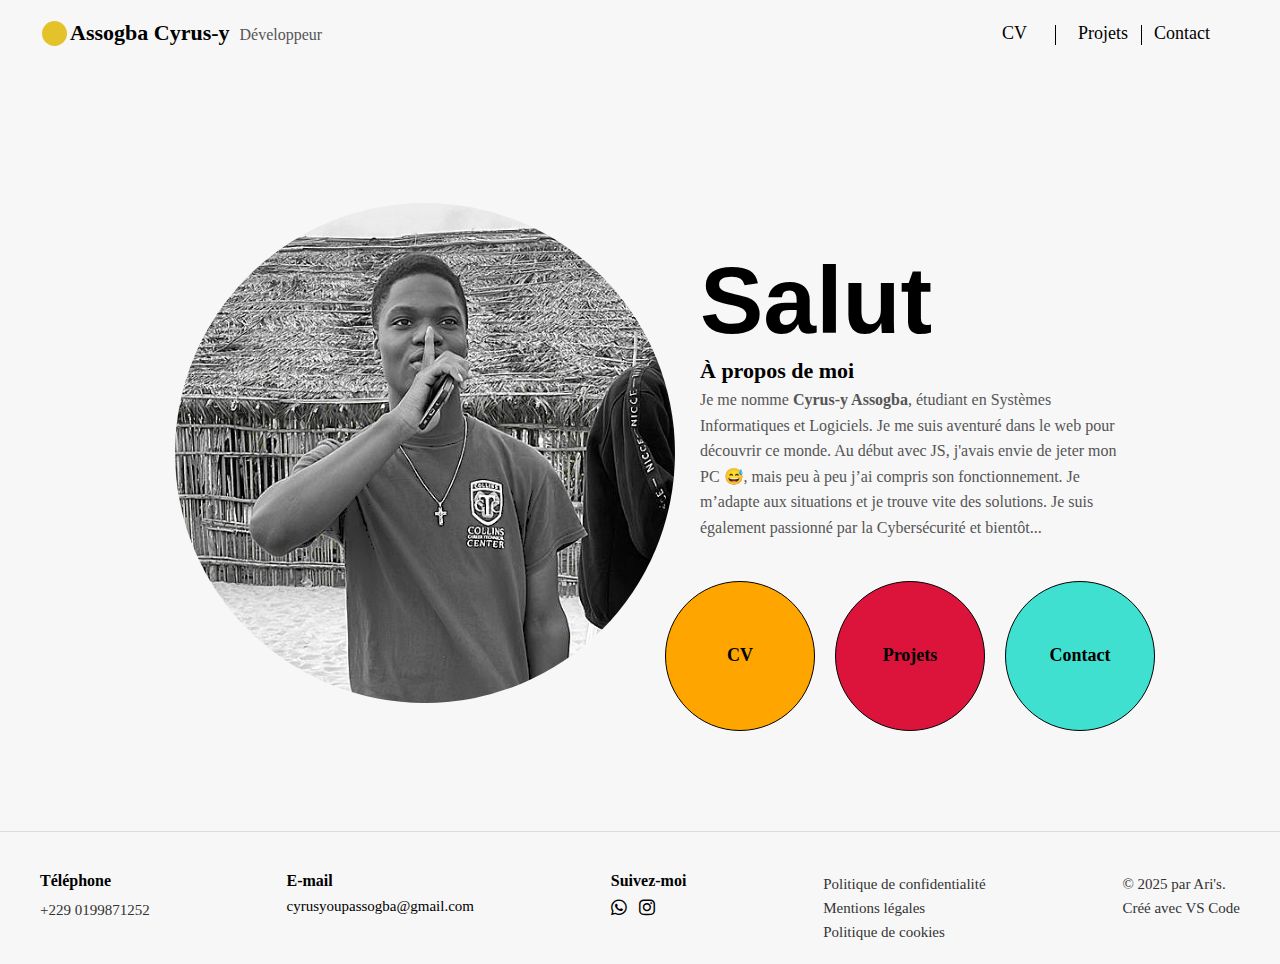
<file: INDEX.html>
<!DOCTYPE html>
<html lang="fr">
<head>
    <meta charset="UTF-8">
    <meta name="viewport" content="width=device-width, initial-scale=1.0">
    <title>Portfolio</title>
    <link rel="stylesheet" href="style.css">
    <link rel="stylesheet" href="https://cdnjs.cloudflare.com/ajax/libs/font-awesome/6.5.0/css/all.min.css">

</head>
<body>
  <header class="nav-bar">
  <div class="presentatio">
  <a href="INDEX.html" class="brand">
    <div class="color" aria-hidden="true"></div>
    <div class="name">
      <h2>Assogba Cyrus-y</h2>
      <p>Développeur</p>
    </div>
  </a>
</div>
  <nav class="navbar">
    <a href="cv.html">CV</a>
    <a href="projets.html">Projets</a>
    <a href="contact.html">Contact</a>
  </nav>
   <!-- Icône menu -->
<div class="menu" onclick="toggleMenu()">
  <img src="menu.png" alt="menu site" class="menu">
</div>
  <div class="menu-buttons" id="menuButtons">
    <button class="fermer-menu" onclick="toggleMenu()"><p>X</p></button>
  <a href="cv.html">CV</a>
  <a href="projets.html">Projets</a>
  <a href="contact.html">Contact</a>
</div>
</header>
  
<!-- Menu plein écran -->
<div class="menu-buttons" id="menuButtons">
  <a href="cv.html">CV</a>
  <a href="projets.html">Projets</a>
  <a href="contact.html">Contact</a>
</div>


   <section class="presentation">
  <!-- PHOTO -->
  <div class="cercle">
    <img src="Aris.jpg" alt="Ma photo" id="image">
  </div>

  <!-- TEXTE + BOUTONS -->
  <div class="apropos">
    <h1>Salut</h1>
    <h3>À propos de moi</h3>
    <p>
      Je me nomme <strong>Cyrus-y Assogba</strong>, étudiant en Systèmes Informatiques et Logiciels.
      Je me suis aventuré dans le web pour découvrir ce monde. 
      Au début avec JS, j'avais envie de jeter mon PC 😅, mais peu à peu j’ai compris son fonctionnement.  
      Je m’adapte aux situations et je trouve vite des solutions.  
      Je suis également passionné par la Cybersécurité et bientôt...
    </p>

    <div class="boutons">
      <a href="cv.html" class="btn jaune">CV</a>
      <a href="projets.html" class="btn rouge">Projets</a>
      <a href="contact.html" class="btn bleu">Contact</a>
    </div>
  </div>
</section>

<hr class="horizontal">

<footer class="bdp">
  <!-- Téléphone -->
  <div class="contact">
    <h3>Téléphone</h3>
    <p>+229 0199871252</p>
  </div>

  <!-- Email -->
  <div class="contact">
    <h3>E-mail</h3>
    <a href="mailto:cyrusyoupassogba@gmail.com">cyrusyoupassogba@gmail.com</a>
  </div>

  <!-- Réseaux sociaux -->
  <div class="contact">
    <h3>Suivez-moi</h3>
    <div class="socials">
      <a href="https://Wa.me/22999871252"><i class="fab fa-whatsapp"></i></a>
      <a href="https://www.instagram.com/cyrus_youp/"><i class="fab fa-instagram"></i></a>
    </div>
  </div>

  <!-- Mentions légales -->
  <div class="contact">
    <p>
      Politique de confidentialité <br>
      Mentions légales <br>
      Politique de cookies
    </p>
  </div>

  <!-- Crédit -->
  <div class="contact">
    <p>&copy; 2025 par Ari's. <br> Créé avec VS Code</p>
  </div>
</footer>

<script>
  function toggleMenu() {
    const menu = document.getElementById('menuButtons');
    menu.classList.toggle('show');
  }
</script>


</body>
</html>
</file>
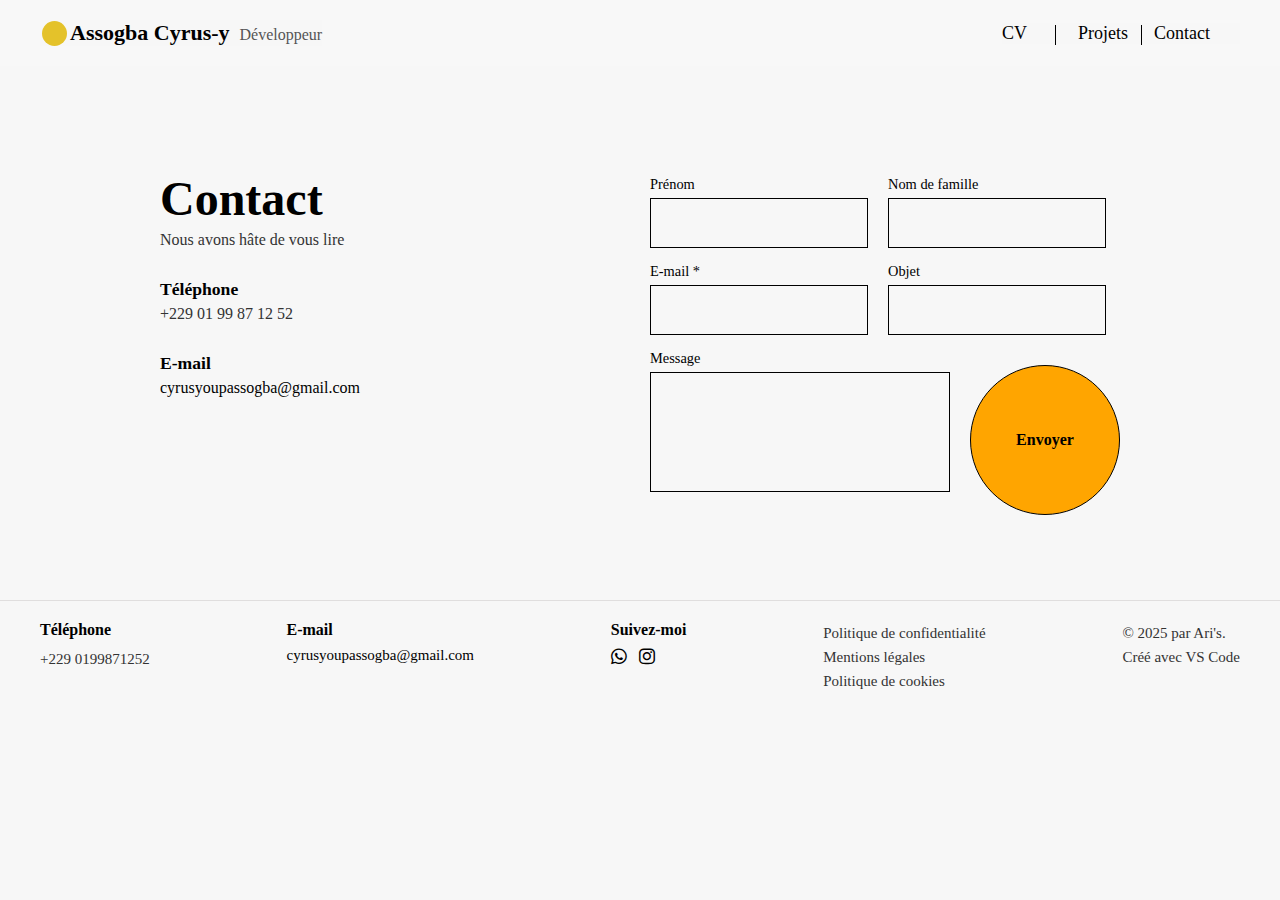
<file: contact.html>
<!DOCTYPE html>
<html lang="en">
<head>
    <meta charset="UTF-8">
    <meta name="viewport" content="width=device-width, initial-scale=1.0">
    <title>Contact</title>
    <link rel="stylesheet" href="contact.css">
    <link rel="stylesheet" href="https://cdnjs.cloudflare.com/ajax/libs/font-awesome/6.5.0/css/all.min.css">

</head>
<body>
     <header class="nav-bar">
  <div class="presentatio">
  <a href="INDEX.html" class="brand">
    <div class="color" aria-hidden="true"></div>
    <div class="name">
      <h2>Assogba Cyrus-y</h2>
      <p>Développeur</p>
    </div>
  </a>
</div>
  <nav class="navbar">
    <a href="cv.html">CV</a>
    <a href="projets.html">Projets</a>
    <a href="contact.html">Contact</a>
  </nav>
<!-- Icône menu -->
<div class="menu" onclick="toggleMenu()">
  <img src="menu.png" alt="menu site" class="menu">
</div>
  <div class="menu-buttons" id="menuButtons">
     <button class="fermer-menu" onclick="toggleMenu()"><p>X</p></button>
  <a href="cv.html">CV</a>
  <a href="projets.html">Projets</a>
  <a href="contact.html">Contact</a>

</div>
</header>
    <!-- Menu plein écran -->
<div class="menu-buttons" id="menuButtons">
  <a href="cv.html">CV</a>
  <a href="projets.html">Projets</a>
  <a href="contact.html">Contact</a>
</div>
   
<div class="container">
    <!-- Partie gauche -->
    <div class="contact-info">
        <h1>Contact</h1>
        <p>Nous avons hâte de vous lire</p>
        <h3>Téléphone</h3>
        <p>+229 01 99 87 12 52</p>
        <h3>E-mail</h3>
        <p><a href="mailto:cyrusyoupassogba@gmail.com">cyrusyoupassogba@gmail.com</a></p>
    </div>

    <!-- Partie droite -->
    <form class="contact-form" action="https://formspree.io/f/xpwlgerk" method="POST">
        <div class="form-group">
            <div>
                <label>Prénom</label>
                <input type="text" name="prenom">
            </div>
            <div>
                <label>Nom de famille</label>
                <input type="text" name="nom">
            </div>
        </div>

        <div class="form-group">
            <div>
                <label>E-mail *</label>
                <input type="email" name="email" required>
            </div>
            <div>
                <label>Objet</label>
                <input type="text" name="objet">
            </div>
        </div>
        <div class="form-group">
            <div>
                <label>Message</label>
                <textarea name="message" rows="6"></textarea>
            </div>
            <div>
                <button type="submit" class="btn-send">Envoyer</button>
            </div>
        </div>
        
    </form>
</div>

<hr class="horizontal">

<footer class="bdp">
  <!-- Téléphone -->
  <div class="contact">
    <h3>Téléphone</h3>
    <p>+229 0199871252</p>
  </div>

  <!-- Email -->
  <div class="contact">
    <h3>E-mail</h3>
    <a href="mailto:cyrusyoupassogba@gmail.com">cyrusyoupassogba@gmail.com</a>
  </div>

  <!-- Réseaux sociaux -->
  <div class="contact">
    <h3>Suivez-moi</h3>
    <div class="socials">
      <a href="https://Wa.me/22999871252"><i class="fab fa-whatsapp"></i></a>
      <a href="https://www.instagram.com/cyrus_youp/"><i class="fab fa-instagram"></i></a>
    </div>
  </div>

  <!-- Mentions légales -->
  <div class="contact">
    <p>
      Politique de confidentialité <br>
      Mentions légales <br>
      Politique de cookies
    </p>
  </div>

  <!-- Crédit -->
  <div class="contact">
    <p>&copy; 2025 par Ari's. <br> Créé avec VS Code</p>
  </div>
</footer>
<script>
  function toggleMenu() {
    const menu = document.getElementById('menuButtons');
    menu.classList.toggle('show');
  }
</script>

</body>
</html>
</file>
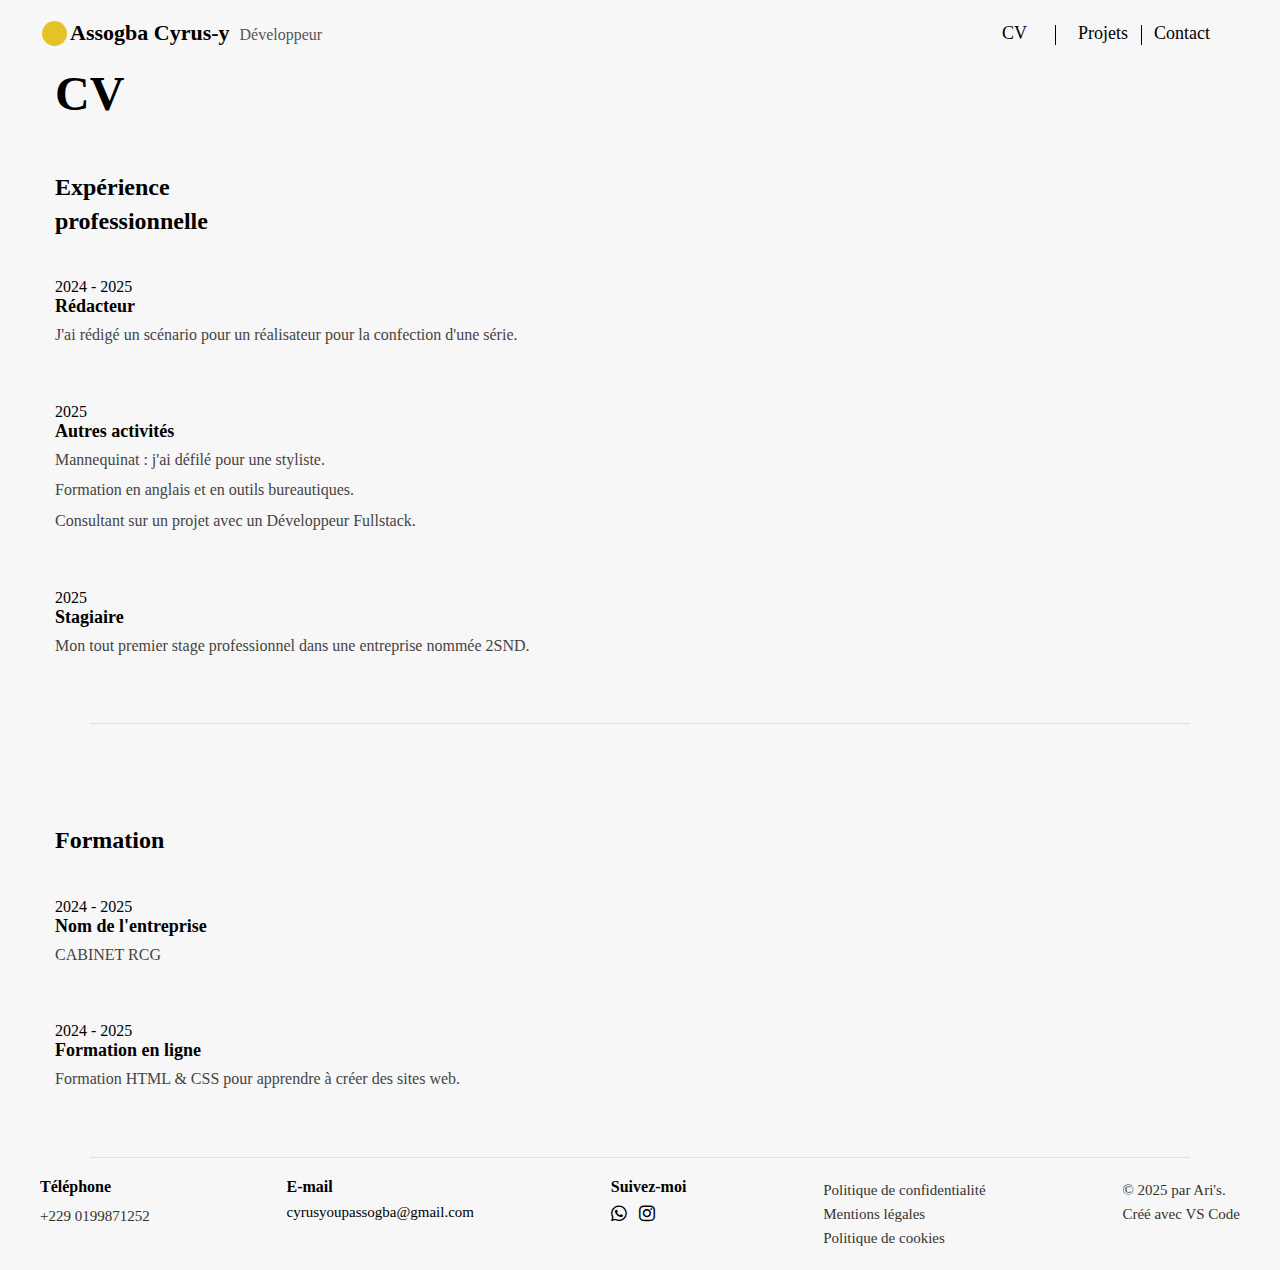
<file: cv.html>
<!DOCTYPE html>
<html lang="en">
<head>
    <meta charset="UTF-8">
    <meta name="viewport" content="width=device-width, initial-scale=1.0">
    <title>Cv</title>
    <link rel="stylesheet" href="cv.css">
    <link rel="stylesheet" href="https://cdnjs.cloudflare.com/ajax/libs/font-awesome/6.5.0/css/all.min.css">

</head>
<body>
<header class="nav-bar">
    <div class="presentatio">
      <a href="INDEX.html" class="brand">
          <div class="color" aria-hidden="true"></div>
          <div class="name">
            <h2>Assogba Cyrus-y</h2>
            <p>Développeur</p>
          </div>
      </a>
  </div>
    <nav class="navbar">
      <a href="cv.html">CV</a>
      <a href="projets.html">Projets</a>
      <a href="contact.html">Contact</a>
    </nav>

       <!-- Icône menu -->
<div class="menu" onclick="toggleMenu()">
  <img src="menu.png" alt="menu site" class="menu">
</div>
  <div class="menu-buttons" id="menuButtons">
    <button class="fermer-menu" onclick="toggleMenu()"><p>X</p></button>
      <a href="cv.html">CV</a>
      <a href="projets.html">Projets</a>
      <a href="contact.html">Contact</a>
</div>
</header>
    <!-- Menu plein écran -->
<div class="menu-buttons" id="menuButtons">
  <a href="cv.html">CV</a>
  <a href="projets.html">Projets</a>
  <a href="contact.html">Contact</a>
</div>
    <h1>CV</h1>

<section class="cv">
  <div class="left-column">
    <h2>Expérience<br>professionnelle</h2>
  </div>
  <div class="right-column">
    <div class="experience-item">
      <div class="date">2024 - 2025</div>
      <div class="details">
        <h3>Rédacteur</h3>
        <p>J'ai rédigé un scénario pour un réalisateur pour la confection d'une série.</p>
      </div>
    </div>

    <div class="experience-item">
      <div class="date">2025</div>
      <div class="details">
        <h3>Autres activités</h3>
        <p>Mannequinat : j'ai défilé pour une styliste.</p>
        <p>Formation en anglais et en outils bureautiques.</p>
        <p>Consultant sur un projet avec un Développeur Fullstack.</p>
      </div>
    </div>

    <div class="experience-item">
      <div class="date">2025</div>
      <div class="details">
        <h3>Stagiaire</h3>
        <p>Mon tout premier stage professionnel dans une entreprise nommée 2SND.</p>
      </div>
    </div>
  </div>
</section>

<hr class="horizontal">

<section class="formation">
  <div class="left-column">
    <h2>Formation</h2>
  </div>
  <div class="right-column">
    <div class="experience-item">
      <div class="date">2024 - 2025</div>
      <div class="details">
        <h3>Nom de l'entreprise</h3>
        <p>CABINET RCG</p>
      </div>
    </div>

    <div class="experience-item">
      <div class="date">2024 - 2025</div>
      <div class="details">
        <h3>Formation en ligne</h3>
        <p>Formation HTML & CSS pour apprendre à créer des sites web.</p>
      </div>
    </div>
  </div>
</section>

<hr class="horizontal">

<footer class="bdp">
  <!-- Téléphone -->
  <div class="contact">
    <h3>Téléphone</h3>
    <p>+229 0199871252</p>
  </div>

  <!-- Email -->
  <div class="contact">
    <h3>E-mail</h3>
    <a href="mailto:cyrusyoupassogba@gmail.com">cyrusyoupassogba@gmail.com</a>
  </div>

  <!-- Réseaux sociaux -->
  <div class="contact">
    <h3>Suivez-moi</h3>
    <div class="socials">
      <a href="https://Wa.me/22999871252"><i class="fab fa-whatsapp"></i></a>
      <a href="https://www.instagram.com/cyrus_youp/"><i class="fab fa-instagram"></i></a>
    </div>
  </div>

  <!-- Mentions légales -->
  <div class="contact">
    <p>
      Politique de confidentialité <br>
      Mentions légales <br>
      Politique de cookies
    </p>
  </div>

  <!-- Crédit -->
  <div class="contact">
    <p>&copy; 2025 par Ari's. <br> Créé avec VS Code</p>
  </div>
</footer>
<script>
  function toggleMenu() {
    const menu = document.getElementById('menuButtons');
    menu.classList.toggle('show');
  }
</script>
</body>
</html>
</file>
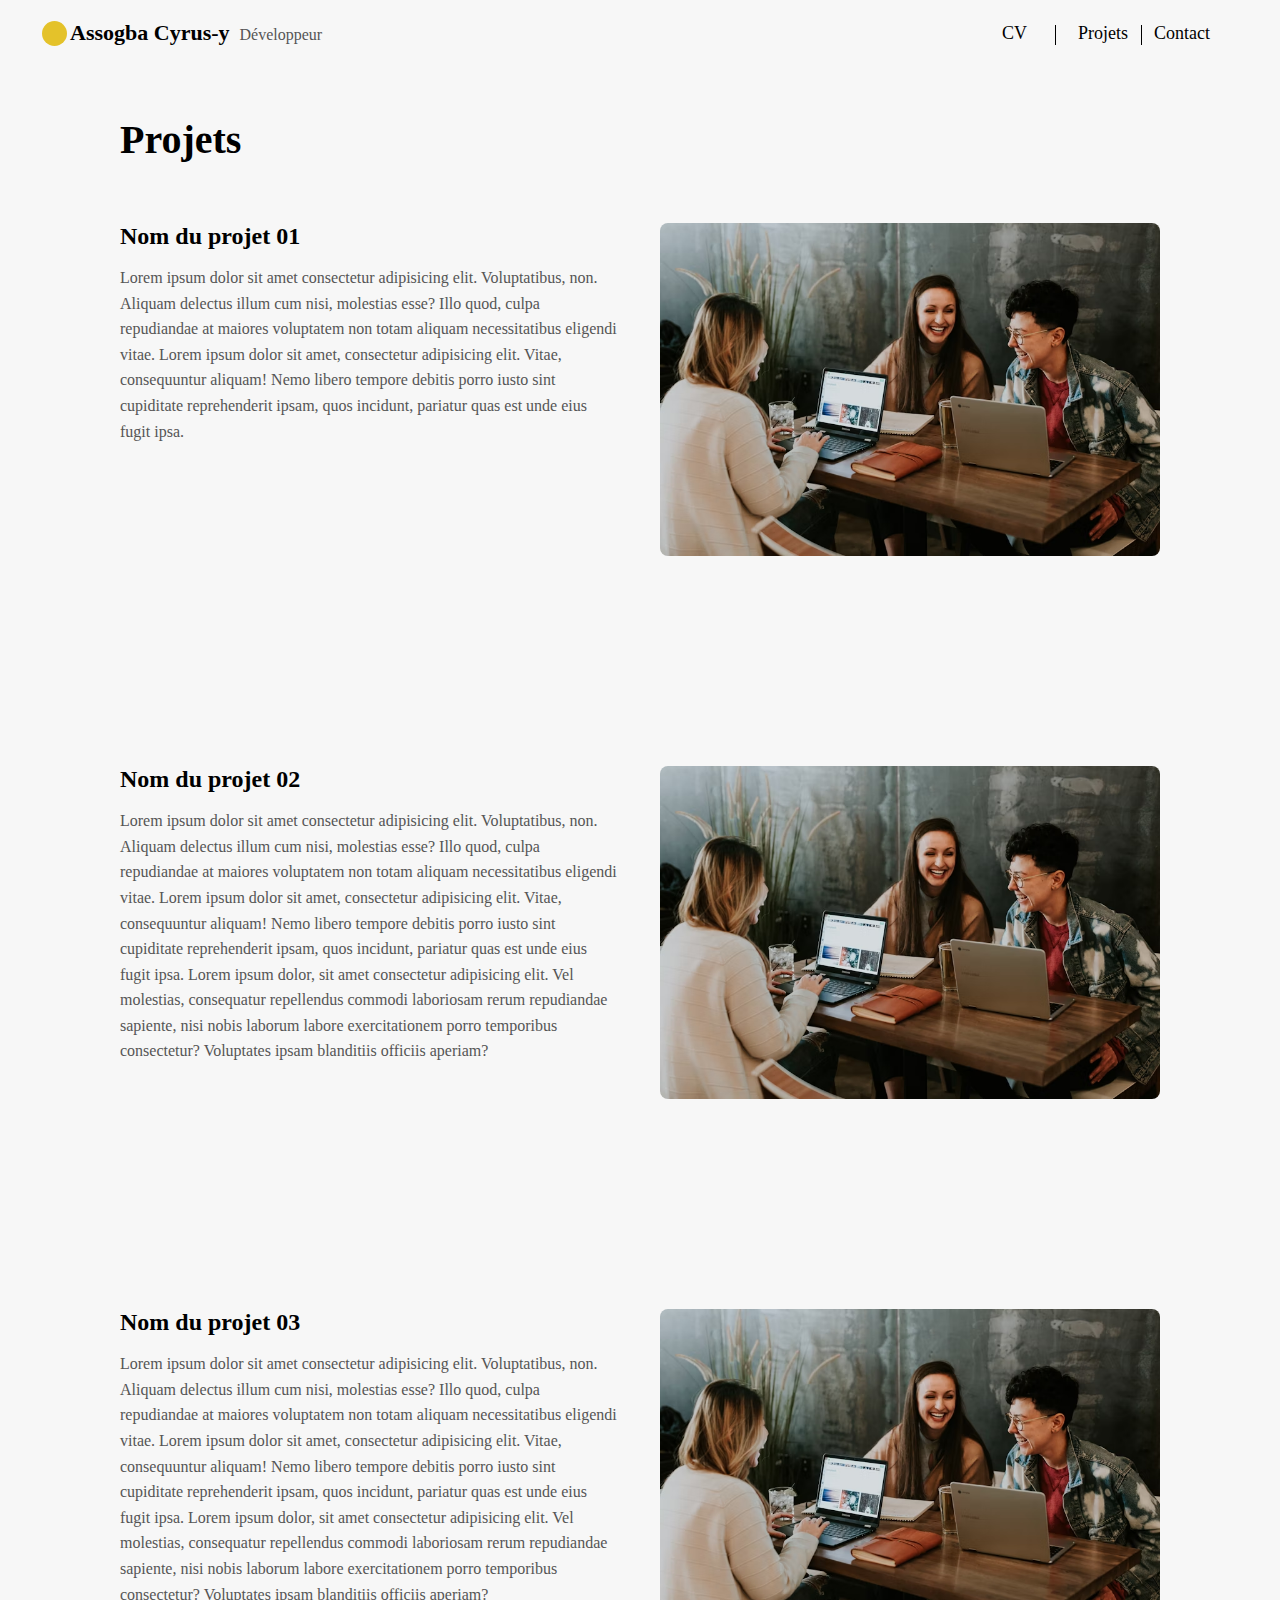
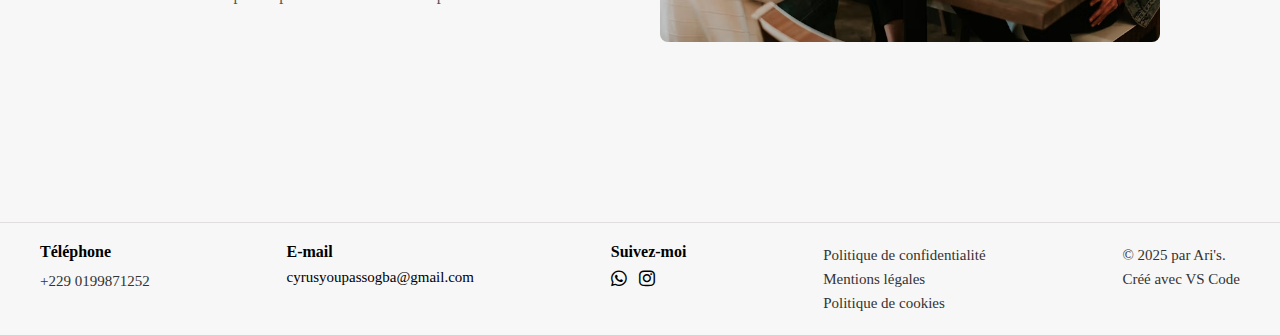
<file: projets.html>
<!DOCTYPE html>
<html lang="en">
<head>
    <meta charset="UTF-8">
    <meta name="viewport" content="width=device-width, initial-scale=1.0">
    <title>Projets</title>
    <link rel="stylesheet" href="projet.css">
    <link rel="stylesheet" href="https://cdnjs.cloudflare.com/ajax/libs/font-awesome/6.5.0/css/all.min.css">

    
</head>
<body>
   <header class="nav-bar">
    <div class="presentatio">
      <a href="INDEX.html" class="brand">
          <div class="color" aria-hidden="true"></div>
          <div class="name">
            <h2>Assogba Cyrus-y</h2>
            <p>Développeur</p>
          </div>
      </a>
  </div>
    <nav class="navbar">
      <a href="cv.html">CV</a>
      <a href="projets.html">Projets</a>
      <a href="contact.html">Contact</a>
    </nav>

       <!-- Icône menu -->
<div class="menu" onclick="toggleMenu()">
  <img src="menu.png" alt="menu site" class="menu">
</div>
  <div class="menu-buttons" id="menuButtons">
    <button class="fermer-menu" onclick="toggleMenu()"><p>X</p></button>
  <a href="cv.html">CV</a>
  <a href="projets.html">Projets</a>
  <a href="contact.html">Contact</a>
</div>
</header>
    <!-- Menu plein écran -->
<div class="menu-buttons" id="menuButtons">
  <a href="cv.html">CV</a>
  <a href="projets.html">Projets</a>
  <a href="contact.html">Contact</a>
</div>

<div class="container">
    <h1>Projets</h1>
    <div class="project">
      <div class="project-text">
        <h2>Nom du projet 01</h2>
        <p>
            Lorem ipsum dolor sit amet consectetur adipisicing elit. Voluptatibus, non. Aliquam delectus illum cum nisi, molestias esse? Illo quod, culpa repudiandae at maiores voluptatem non totam aliquam necessitatibus eligendi vitae.
            Lorem ipsum dolor sit amet, consectetur adipisicing elit. Vitae, consequuntur aliquam! Nemo libero tempore debitis porro iusto sint cupiditate reprehenderit ipsam, quos incidunt, pariatur quas est unde eius fugit ipsa.
           </p>
      </div>
      <div class="project-image">
        <img src="image.png" alt="Projet">
      </div>
    </div>
  </div>
  <div class="container">
   
    <div class="project">
      <div class="project-text">
        <h2>Nom du projet 02</h2>
        <p>
            Lorem ipsum dolor sit amet consectetur adipisicing elit. Voluptatibus, non. Aliquam delectus illum cum nisi, molestias esse? Illo quod, culpa repudiandae at maiores voluptatem non totam aliquam necessitatibus eligendi vitae.
            Lorem ipsum dolor sit amet, consectetur adipisicing elit. Vitae, consequuntur aliquam! Nemo libero tempore debitis porro iusto sint cupiditate reprehenderit ipsam, quos incidunt, pariatur quas est unde eius fugit ipsa.
            Lorem ipsum dolor, sit amet consectetur adipisicing elit. Vel molestias, consequatur repellendus commodi laboriosam rerum repudiandae sapiente, nisi nobis laborum labore exercitationem porro temporibus consectetur? Voluptates ipsam blanditiis officiis aperiam?
        </p>
      </div>
      <div class="project-image">
        <img src="image.png" alt="Projet">
      </div>
    </div>
  </div>
  <div class="container">
    <div class="project">
      <div class="project-text">
        <h2>Nom du projet 03</h2>
        <p>
            Lorem ipsum dolor sit amet consectetur adipisicing elit. Voluptatibus, non. Aliquam delectus illum cum nisi, molestias esse? Illo quod, culpa repudiandae at maiores voluptatem non totam aliquam necessitatibus eligendi vitae.
            Lorem ipsum dolor sit amet, consectetur adipisicing elit. Vitae, consequuntur aliquam! Nemo libero tempore debitis porro iusto sint cupiditate reprehenderit ipsam, quos incidunt, pariatur quas est unde eius fugit ipsa.
            Lorem ipsum dolor, sit amet consectetur adipisicing elit. Vel molestias, consequatur repellendus commodi laboriosam rerum repudiandae sapiente, nisi nobis laborum labore exercitationem porro temporibus consectetur? Voluptates ipsam blanditiis officiis aperiam?
        </p>
      </div>
      <div class="project-image">
        <img src="image.png" alt="Projet">
      </div>
    </div>
  </div>
<hr class="horizontal">

<footer class="bdp">
  <!-- Téléphone -->
  <div class="contact">
    <h3>Téléphone</h3>
    <p>+229 0199871252</p>
  </div>

  <!-- Email -->
  <div class="contact">
    <h3>E-mail</h3>
    <a href="mailto:cyrusyoupassogba@gmail.com">cyrusyoupassogba@gmail.com</a>
  </div>

  <!-- Réseaux sociaux -->
  <div class="contact">
    <h3>Suivez-moi</h3>
    <div class="socials">
      <a href="https://Wa.me/22999871252"><i class="fab fa-whatsapp"></i></a>
      <a href="https://www.instagram.com/cyrus_youp/"><i class="fab fa-instagram"></i></a>
    </div>
  </div>

  <!-- Mentions légales -->
  <div class="contact">
    <p>
      Politique de confidentialité <br>
      Mentions légales <br>
      Politique de cookies
    </p>
  </div>

  <!-- Crédit -->
  <div class="contact">
    <p>&copy; 2025 par Ari's. <br> Créé avec VS Code</p>
  </div>
</footer>
<script>
  function toggleMenu() {
    const menu = document.getElementById('menuButtons');
    menu.classList.toggle('show');
  }
</script>
</body>
</html>
</file>
<file: style.css>
*{
    margin: 0;
    padding: 0;
    box-sizing: border-box;
    background-color: #f7f7f7;
    font-family: Cambria, Cochin, Georgia, Times, 'Times New Roman', serif;
}


/* Conteneur header */
header{
  display:flex;
  justify-content:space-between;
  align-items:center;
  padding:20px 40px;
}

/* Groupe logo + texte cliquable */
.presentatio .brand{
  display:flex;              
  align-items:center;        
  gap:3px;                  
  text-decoration:none;
  color:inherit;
  white-space:nowrap;        /* évite un retour à la ligne */
}

/* Le nom + le rôle sur UNE ligne */
.name{
  display:flex;              /* h2 + p côte à côte */
  align-items:baseline;      /* même ligne de base → joli alignement */
  gap:10px;                  /* petit espace entre nom et rôle */
}

/* Styles internes, sans marges parasites */
.name h2{
  margin:0;
  font-size:22px;
  font-weight:800;
}
.name p{
  margin:0;
  font-size:16px;
  color:#555;
}

/* Le rond */
.color{
  width: 25px;
  height:25px;
  background:rgb(228,194,42);
  border-radius:50%;
  margin-left: 2px;
}


/* NAVIGATION */
.navbar {
  display: flex;
  gap: 50px;
}

.navbar a {
  text-decoration: none;
  color: black;
  font-size: 18px;
  position: relative;
  white-space:nowrap; 
}

.navbar a:not(:last-child)::after {
  content: "";
  position: absolute;
  right: -25px;
  top: 60%;
  transform: translateY(-50%);
  width: 1px;
  height: 20px;
  background: black;
}

.navbar a:nth-child(1){
  right: 7px;
}
.navbar a:nth-child(2){
  right: 6px;
}

.navbar a:nth-child(3){
  right: 30px;
}
.navbar a:nth-child(1)::after {
  left: 53px; /* Le trait est plus proche du 2e lien */
}

.navbar a:nth-child(2)::after {
  right: -14px; /* Le trait est plus proche du 3e lien */
}
.navbar a:hover {
  color: chocolate;
  transition: 0.3s;
}

/* MENU (mobile icône) */
.menu {
  width: 24px;
  height: 24px;
  cursor: pointer;
  display: none; /* tu pourras l’activer en responsive */
}
.menu-buttons{
    display: none;
}

/* SECTION GLOBALE */
.presentation {
  display: flex;
  align-items: center;
  justify-content: center;
  gap: 60px;            /* espace entre photo et texte */
  padding: 60px 40px;   /* marges internes */
}

/* PHOTO RONDE */
.cercle {
  width: 500px;
  height: 500px;
  border-radius: 50%;
  overflow: hidden;
  flex-shrink: 0; /* empêche de se réduire */
  margin-top: 50px;
  margin-left: 50px;
}

.cercle img {
  width: 100%;
  height: 100%;
  object-fit: cover;
}

/* TEXTE */
.apropos h1 {
  font-size: 95px;
  font-weight: 800;
  margin: 3px 0 0 -35px;
  font-family: sans-serif;
  margin-top: 120px;
}

.apropos h3 {
  font-size: 22px;
  margin: 3px 0 0 -35px;
  font-weight: 600;
}

.apropos p {
  max-width: 420px;
  line-height: 1.6;
  font-size: 16px;
  color: #555;
  margin: 3px 0 0 -35px;
}

/* BOUTONS */
.boutons {
  margin-top: 40px;
  display: flex;
  gap: 20px;
  margin-left: -70px;
}

.btn {
  display: flex;
  align-items: center;
  justify-content: center;
  width: 150px;
  height: 150px;
  border-radius: 50%;
  font-weight: bold;
  font-size: 18px;
  color: black;
  border: 1px solid black;
  text-decoration: none;
  transition: 0.3s ease;
}

.btn:hover {
  background: white;
  color: black;
  border: 1px solid black;
}

/* Couleurs spécifiques */
.jaune { background: orange; }
.rouge { background: crimson; }
.bleu  { background: turquoise; }

/* Barre horizontale */
.horizontal {
  border: none;
  height: 1px;
  background-color: #ddd;
  margin: 40px 0 20px;
}

/* Footer */
.bdp {
  display: flex;
  justify-content: space-between;
  align-items: flex-start;
  gap: 40px;              /* espace entre colonnes */
  padding: 20px 40px;
  font-size: 15px;
  flex-wrap: wrap;        /* permet le retour à la ligne en mobile */
}

/* Chaque bloc */
.contact h3 {
  margin: 0 0 8px 0;
  font-size: 16px;
  font-weight: 600;
}

.contact p {
  margin: 0;
  line-height: 1.6;
  color: #333;
}

.contact a {
  text-decoration: none;
  color: black;
  font-size: 15px;
}



/* Icônes réseaux sociaux */
.socials {
  display: flex;
  gap: 12px;
}

.socials a {
  color: black;
  font-size: 18px;
  transition: color 0.3s;
}

.menu-buttons button{
  margin-left: 80%;
  margin-top: -114%;
  margin-bottom: 40%;
}
button{
  font-size: 40px;
  background-color: white;
  border: none;
}
/* faire monter l'image et les boutons */

@keyframes monter {
  0% {
    transform: translateY(100px); /* Départ plus bas */
    opacity: 0; /* Invisible au début */
  }
  100% {
    transform: translateY(0); /* Position normale */
    opacity: 1; /* Visible à la fin */
  }
}

 .presentation{
  text-align: left;
  animation: monter 2.5s ease-out forwards;
}
 
.boutons{
    animation-delay: monter 1.5s ;

}

.jaune{
    animation: monter 0.5s ease-out forwards;
    animation-delay: monter 0s;
}
.rouge{
    animation: monter 1s ease-out forwards;
    animation-delay: monter 0.5s;
}
.bleu{
    animation: monter 2s ease-out forwards;
    animation-delay: monter 1s;
}

 
/* ✅ Général pour mobile */
@media (max-width: 935px) {
  .presentation {
    flex-direction: column;
    align-items: center;
    gap: 30px;
    padding: 40px 20px;
  }

  .cercle {
    width: 240px;
    height: 240px;
    margin: 0 auto;
    order: 2;
  }

  .apropos {
    width: 100%;
    max-width: 95%;
    text-align: left;
    order: 1;
  }

  .apropos h1 {
    font-size: clamp(30px, 8vw, 48px);
    text-align: left;
    margin: 20px 10px;
  }

  .apropos h3 {
    font-size: clamp(18px, 4vw, 22px);
    margin-bottom: 10px;
     margin: 0 10px ;
  }

  .apropos p {
    font-size: clamp(14px, 3.5vw, 16px);
    line-height: 1.6;
    max-width: 100%;
    margin: 0 05px 0 05px ;
  }

  .boutons {
    display: flex;
    justify-content: center;
    gap: 10px;
    flex-wrap: nowrap;
    margin-top: 30px;
    overflow-x: auto; /* ✅ permet de défiler horizontalement si jamais c’est trop étroit */
    padding: 0 10px;
  }

  .btn {
    flex: 0 0 auto;
    width: clamp(70px, 25vw, 90px);
    height: clamp(70px, 25vw, 90px);
    font-size: clamp(12px, 3vw, 14px);
  }
}

/* ✅ Pour très petits écrans */
@media (max-width: 480px) {
  .apropos h1 {
    font-size: 32px;
  }

  .apropos h3 {
    font-size: 18px;
  }

  .apropos p {
    font-size: 14px;
  }

  .btn {
    width: 70px;
    height: 70px;
    font-size: 12px;
  }
  .name {
    display: block;
   text-align: center;
  }
  .color{
    margin-top: -6pxn ;
  }
}
@media  (max-width:860px) {
  
.navbar{
  display: none;
}

/* .menu toujours visible */
.menu {
  display: block;
  z-index: 10;
}

/* MENU BOUTONS FULLSCREEN */
.menu-buttons {
  display: none;
  position: fixed;
  top: 0;
  left: 0;
  width: 100%;
  height: 100%;
  background-color: white(255, 255, 255, 0.98);
  z-index: 999;
  flex-direction: column;
  justify-content: center;
  align-items: center;
  gap: 30px;
}

.menu-buttons a {
  font-size: 24px;
  color: black;
  text-decoration: none;
}

.menu-buttons.show {
  display: flex;
}

}
@media (max-width:380px){
  .menu-buttons button{
    margin-top: -60%;
  }
}
</file>
<file: contact.css>
*{
    margin: 0;
    padding: 0;
    box-sizing: border-box;
    background-color: #f7f7f7;
    font-family: Cambria, Cochin, Georgia, Times, 'Times New Roman', serif;
}
/* HEADER GLOBAL */
header {
  display: flex;
  justify-content: space-between;
  align-items: center;
  padding: 20px 40px;
  background: #f8f8f8; /* léger fond clair */
}

/* Conteneur header */
header{
  display:flex;
  justify-content:space-between;
  align-items:center;
  padding:20px 40px;
}

/* Groupe logo + texte cliquable */
.presentatio .brand{
  display:flex;              
  align-items:center;        
  gap:3px;                  
  text-decoration:none;
  color:inherit;
  white-space:nowrap;        /* évite un retour à la ligne */
}

/* Le nom + le rôle sur UNE ligne */
.name{
  display:flex;              /* h2 + p côte à côte */
  align-items:baseline;      /* même ligne de base → joli alignement */
  gap:10px;                  /* petit espace entre nom et rôle */
}

/* Styles internes, sans marges parasites */
.name h2{
  margin:0;
  font-size:22px;
  font-weight:800;
}
.name p{
  margin:0;
  font-size:16px;
  color:#555;
}

/* Le rond */
.color{
  width: 25px;
  height:25px;
  background:rgb(228,194,42);
  border-radius:50%;
  margin-left: 2px;
}


/* NAVIGATION */
.navbar {
  display: flex;
  gap: 50px;
}

.navbar a {
  text-decoration: none;
  color: black;
  font-size: 18px;
  position: relative;

}

.navbar a:not(:last-child)::after {
  content: "";
  position: absolute;
  right: -25px;
  top: 60%;
  transform: translateY(-50%);
  width: 1px;
  height: 20px;
  background: black;
}

.navbar a:nth-child(1){
  right: 7px;
}
.navbar a:nth-child(2){
  right: 6px;
}

.navbar a:nth-child(3){
  right: 30px;
}
.navbar a:nth-child(1)::after {
  left: 53px; /* Le trait est plus proche du 3e lien */
}

.navbar a:nth-child(2)::after {
  right: -14px; /* Le trait est plus proche du 3e lien */
}
.navbar a:hover {
  color: chocolate;
  transition: 0.3s;
}


/* MENU (mobile icône) */
.menu {
  width: 24px;
  height: 24px;
  cursor: pointer;
  display: none; /* tu pourras l’activer en responsive */
}


.container {
    display: flex;
    justify-content: space-between;
    align-items: flex-start;
    max-width: 1000px;
    margin: 50px auto;
    padding: 20px;
}

.contact-info {
    flex: 1;
    padding-right: 50px;
    margin-top: 35px;
}

.contact-info h1 {
    font-size: 3rem;
    font-weight: bold; /* correction "blod" en "bold" */
    margin-bottom: 5px;
}

.contact-info p {
    color: #333;
    margin-bottom: 30px;
    margin-top: 5px;
}

.contact-info h3 {
    margin-top: 15px;
    font-size: 1.1rem;
    font-weight: bold;
}

.contact-info a {
    color: #000;
    text-decoration: none;
}

.contact-form {
    flex: 1;
    margin-top: 40px;
}

.form-group {
    display: flex;
    gap: 20px;
    margin-bottom: 15px;
}

label {
    display: block;
    margin-bottom: 5px;
    font-size: 0.9rem;
}

input, textarea {
    width: 100%;
    padding: 8px;
    border: 1px solid #000;
    font-size: 1rem;
    height: 50px;
}

textarea {
    resize: none;
    width: 300px;
    height: 120px; /* même taille que l’image */
}

input:hover, textarea:hover {
    border: 2px solid black;
}

.btn-send {
    background-color: orange;
    color: black;
    font-weight: bold;
    border: 1px solid black;
    width: 150px;
    height: 150px;
    border-radius: 50%;
    cursor: pointer;
    font-size: 1rem;
    display: flex;
    justify-content: center;
    align-items: center;
    margin-left: auto;
    margin-top: 15px;
}

.btn-send:hover {
    background-color: white;
    border: 1px solid black;
}
.horizontal{
    border: none;
    height: 1px;
    background-color: #e0dede;
    width: 100%;   
    
}
/* Footer */
.bdp {
  display: flex;
  justify-content: space-between;
  align-items: flex-start;
  gap: 40px;              /* espace entre colonnes */
  padding: 20px 40px;
  font-size: 15px;
  flex-wrap: wrap;        /* permet le retour à la ligne en mobile */
}

/* Chaque bloc */
.contact h3 {
  margin: 0 0 8px 0;
  font-size: 16px;
  font-weight: 600;
}

.contact p {
  margin: 0;
  line-height: 1.6;
  color: #333;
}

.contact a {
  text-decoration: none;
  color: black;
  font-size: 15px;
}

.contact a:hover {
  text-decoration: underline;
}

/* Icônes réseaux sociaux */
.socials {
  display: flex;
  gap: 12px;
}

.socials a {
  color: black;
  font-size: 18px;
  transition: color 0.3s;
}

.socials a:hover {
  color: chocolate;
}

.menu-buttons{
    display: none;
}
.menu-buttons button{
  margin-left: 80%;
  margin-top: -114%;
  margin-bottom: 40%;
}
button{
  font-size: 40px;
  background-color: white;
  border: none;
}

@media  (max-width:860px) {
  
.navbar{
  display: none;
}

/* .menu toujours visible */
.menu {
  display: block;
  z-index: 10;
}

/* MENU BOUTONS FULLSCREEN */
.menu-buttons {
  display: none;
  position: fixed;
  top: 0;
  left: 0;
  width: 100%;
  height: 100%;
  background-color: white(255, 255, 255, 0.98);
  z-index: 999;
  flex-direction: column;
  justify-content: center;
  align-items: center;
  gap: 30px;
}

.menu-buttons a {
  font-size: 24px;
  color: black;
  text-decoration: none;
}

.menu-buttons.show {
  display: flex;
}

}

@media screen and (max-width: 860px) {
    
  
    input, textarea {
    padding: 8px;
    border: 1px solid #000;
    font-size: 1rem;
    height: 50px;
    margin-bottom: 20px;
}
textarea{
    height: 100%;
}
input:hover , textarea:hover{
    border: 0.2rem solid black;
}
    .bdp{
        display: block;
    }
    .contact {
        margin-bottom: 25px;
    }
  
    

}
/* pour le contact et les inputs*/

@media (max-width:778px){
    .container{
        display: block;
        margin-top: -10px;
    }
    .form-group{
        display: block;
    }
    label{
        margin-top: 20px;
    }
    .btn-send{
        margin-left: 2%;
    }
    .contact p{
        margin-bottom: 25px;
    }
    textarea{
        width: 100%;
    }
}
/*nav-bar */
@media (max-width:420px){
    .name{
        display: block;
    }
    .nav-bar{
        text-align: center;
        align-items: center;
    }
    .menu{
        margin-right: -20px;
    }
    .presentatio{
        margin-left: -20px;
    }
}
@media (max-width:380px){
  .menu-buttons button{
    margin-top: -60%;
  }
}
</file>
<file: cv.css>
*{
    margin: 0;
    padding: 0;
    box-sizing: border-box;
    background-color: #f7f7f7;
    font-family: Cambria, Cochin, Georgia, Times, 'Times New Roman', serif;
}
/* HEADER GLOBAL */
header {
  display: flex;
  justify-content: space-between;
  align-items: center;
  padding: 20px 40px;
  background: #f8f8f8; /* léger fond clair */
}
/* Conteneur header */
header{
  display:flex;
  justify-content:space-between;
  align-items:center;
  padding:20px 40px;
}

/* Groupe logo + texte cliquable */
.presentatio .brand{
  display:flex;              
  align-items:center;        
  gap:3px;                  
  text-decoration:none;
  color:inherit;
  white-space:nowrap;        /* évite un retour à la ligne */
}

/* Le nom + le rôle sur UNE ligne */
.name{
  display:flex;              /* h2 + p côte à côte */
  align-items:baseline;      /* même ligne de base → joli alignement */
  gap:10px;                  /* petit espace entre nom et rôle */
}

/* Styles internes, sans marges parasites */
.name h2{
  margin:0;
  font-size:22px;
  font-weight:800;
}
.name p{
  margin:0;
  font-size:16px;
  color:#555;
}

/* Le rond */
.color{
  width: 25px;
  height:25px;
  background:rgb(228,194,42);
  border-radius:50%;
  margin-left: 2px;
}


/* NAVIGATION */
.navbar {
  display: flex;
  gap: 50px;
}

.navbar a {
  text-decoration: none;
  color: black;
  font-size: 18px;
  position: relative;

}

.navbar a:not(:last-child)::after {
  content: "";
  position: absolute;
  right: -25px;
  top: 60%;
  transform: translateY(-50%);
  width: 1px;
  height: 20px;
  background: black;
}

.navbar a:nth-child(1){
  right: 7px;
}
.navbar a:nth-child(2){
  right: 6px;
}

.navbar a:nth-child(3){
  right: 30px;
}
.navbar a:nth-child(1)::after {
  left: 53px; /* Le trait est plus proche du 3e lien */
}

.navbar a:nth-child(2)::after {
  right: -14px; /* Le trait est plus proche du 3e lien */
}
.navbar a:hover {
  color: chocolate;
  transition: 0.3s;
}

/* MENU (mobile icône) */
.menu {
    width: 24px;
    height: 24px;
    cursor: pointer;
    display: none; /* tu pourras l’activer en responsive */
}


/* Police globale : plus moderne */
body {
  font-family: 'Segoe UI', 'Arial', sans-serif;
  color: #000;
}

/* Titre principal */
h1 {
  font-size: 48px;
  font-weight: bold;
  margin: 80px 0 20px 100px;
}

/* Section globale */
.cv, .formation, .competence {
  display: flex;
  max-width: 1100px;
  margin: 0 auto;
  padding: 60px 0;
  gap: 100px;
}

/* Colonne gauche */
.left-column {
  flex: 1;
  padding-right: 20px;
}

.left-column h2 {
  font-size: 24px;
  font-weight: bold;
  line-height: 1.4;
}

/* Colonne droite */
.right-column {
  flex: 2;
  display: flex;
  flex-direction: column;
  gap: 50px;
}

/* Expériences */
.experience-item {
  display: flex;
  gap: 40px;
}

/* Date à gauche */
.date {
  width: 140px;
  font-weight: 500;
}

/* Détails */
.details h3 {
  font-size: 18px;
  font-weight: bold;
  margin-bottom: 5px;
}

.details p {
  font-size: 16px;
  color: #444;
  line-height: 1.6;
  margin: 5px 0;
}

.details ul {
  padding-left: 18px;
  margin: 0;
}

.details ul li {
  font-size: 16px;
  line-height: 1.6;
  margin-bottom: 8px;
}

/* Ligne séparatrice */
.horizontal {
  border: none;
  height: 1px;
  background: #ddd;
  margin: 0 auto;
  max-width: 1100px;
}


.horizontal{
    border: none;
    height: 1px;
    background-color: #e0dede;
    width: 100%;   
    
}
/* Footer */
.bdp {
  display: flex;
  justify-content: space-between;
  align-items: flex-start;
  gap: 40px;              /* espace entre colonnes */
  padding: 20px 40px;
  font-size: 15px;
  flex-wrap: wrap;        /* permet le retour à la ligne en mobile */
}

/* Chaque bloc */
.contact h3 {
  margin: 0 0 8px 0;
  font-size: 16px;
  font-weight: 600;
}

.contact p {
  margin: 0;
  line-height: 1.6;
  color: #333;
}

.contact a {
  text-decoration: none;
  color: black;
  font-size: 15px;
}

.contact a:hover {
  text-decoration: underline;
}

/* Icônes réseaux sociaux */
.socials {
  display: flex;
  gap: 12px;
}

.socials a {
  color: black;
  font-size: 18px;
  transition: color 0.3s;
}

.socials a:hover {
  color: chocolate;
}
.menu-buttons{
    display: none;
}
.menu{
    display: none;
}
.menu-buttons button{
  margin-left: 80%;
  margin-top: -114%;
  margin-bottom: 40%;
}
button{
  font-size: 40px;
  background-color: white;
  border: none;
}
@media (max-width:1035px){
     .cv , .formation , .competence{
        margin: 0 50px;
     }
     h1{
        margin-left: -20px;
     }
}
/*pour le bouttons menu*/
    .presentatio{
    text-align: center;
    align-items: center;
   }
    /*pour les choses entrepris*/
    
    .cv , .formation , .competence{
        display: block;
        margin-left: 55px;
      
        margin-right: 30px;
    }
     .competence{
        margin-bottom: -19%;
     }

    .experience-item{
        display: block;
    }
    h1{
        margin: 0;
        padding: 0;
        margin-left: 55px;
        margin-bottom: -50px;
    }
   
   h2{
    margin: 40px 0;
   }
   
   /*pour le footer*/
@media(max-width: 837px){
    .bdp{
        display: block;
        margin-left: 20px;
    }
    .contact p{
        margin-bottom: 20px;
    }
}

/* pour la nav-bar*/
@media (max-width:420px){
    .name{
        display: block;
    }
    .name {
        margin-top: 35px;
        margin-right: 90px;
    }
    .nav-bar{
        margin-top: -40px;
       
    }
    .presentatio{
        text-align: center;
        align-items: center;
        margin-left: -20px;
    }
    .color{
        margin-top: 20px;
    }
    .menu{
        margin-top: 10px;
        margin-left: 30px;
    }
}
@media  (max-width:860px) {
  
.navbar{
  display: none;
}

/* .menu toujours visible */
.menu {
  display: block;
  z-index: 10;
  margin-left: -1px;
  margin-right: -20px;
}
.menu-buttons button{
    margin-top: -60%;
  }

/* MENU BOUTONS FULLSCREEN */
.menu-buttons {
  display: none;
  position: fixed;
  top: 0;
  left: 0;
  width: 100%;
  height: 100%;
  background-color: white(255, 255, 255, 0.98);
  z-index: 999;
  flex-direction: column;
  justify-content: center;
  align-items: center;
  gap: 30px;
}

.menu-buttons a {
  font-size: 24px;
  color: black;
  text-decoration: none;
}

.menu-buttons.show {
  display: flex;
}

}

@media (max-width:380px){
  .menu-buttons button{
    margin-top: -60%;
  }
}
</file>
<file: projet.css>
*{
    margin: 0;
    padding: 0;
    box-sizing: border-box;
    background-color: #f7f7f7;
    font-family: Cambria, Cochin, Georgia, Times, 'Times New Roman', serif;
}
/* Conteneur header */
header{
  display:flex;
  justify-content:space-between;
  align-items:center;
  padding:20px 40px;
}

/* Groupe logo + texte cliquable */
.presentatio .brand{
  display:flex;              
  align-items:center;        
  gap:3px;                  
  text-decoration:none;
  color:inherit;
  white-space:nowrap;        /* évite un retour à la ligne */
}

/* Le nom + le rôle sur UNE ligne */
.name{
  display:flex;              /* h2 + p côte à côte */
  align-items:baseline;      /* même ligne de base → joli alignement */
  gap:10px;                  /* petit espace entre nom et rôle */
}

/* Styles internes, sans marges parasites */
.name h2{
  margin:0;
  font-size:22px;
  font-weight:800;
}
.name p{
  margin:0;
  font-size:16px;
  color:#555;
}

/* Le rond */
.color{
  width: 25px;
  height:25px;
  background:rgb(228,194,42);
  border-radius:50%;
  margin-left: 2px;
}


/* NAVIGATION */
.navbar {
  display: flex;
  gap: 50px;
}

.navbar a {
  text-decoration: none;
  color: black;
  font-size: 18px;
  position: relative;

}

.navbar a:not(:last-child)::after {
  content: "";
  position: absolute;
  right: -25px;
  top: 60%;
  transform: translateY(-50%);
  width: 1px;
  height: 20px;
  background: black;
}

.navbar a:nth-child(1){
  right: 7px;
}
.navbar a:nth-child(2){
  right: 6px;
}

.navbar a:nth-child(3){
  right: 30px;
}
.navbar a:nth-child(1)::after {
  left: 53px; /* Le trait est plus proche du 3e lien */
}

.navbar a:nth-child(2)::after {
  right: -14px; /* Le trait est plus proche du 3e lien */
}
.navbar a:hover {
  color: chocolate;
  transition: 0.3s;
}


/* MENU (mobile icône) */
.menu {
  width: 24px;
  height: 24px;
  cursor: pointer;
  display: none; /* tu pourras l’activer en responsive */
}


    .container {
      width: 90%;
      max-width: 1100px;
      margin: 50px auto;
    }

    h1 {
      font-size: 2.5em;
      margin-bottom: 30px;
      margin-left: 30px;
    }
    /* pour le projets */

    .project {
      display: flex;
      justify-content: space-between;
      gap: 40px;
      padding: 30px;
      margin-bottom: 150px;
    }

    .project-text {
      flex: 1;
    }

    .project-text h2 {
      font-size: 1.5em;
      margin-bottom: 15px;
    }

    .project-text p {
      line-height: 1.6;
      font-size: 1em;
      color: #555;
    }

    .project-image {
      flex: 1;
      display: flex;
      justify-content: center;
    }

    .project-image img {
      max-width: 100%;
      border-radius: 8px;
      margin-bottom: 30;
    }

.horizontal{
    border: none;
    height: 1px;
    background-color: #e0dede;
    width: 100%;   
    
}

/* Footer */
.bdp {
  display: flex;
  justify-content: space-between;
  align-items: flex-start;
  gap: 40px;              /* espace entre colonnes */
  padding: 20px 40px;
  font-size: 15px;
  flex-wrap: wrap;        /* permet le retour à la ligne en mobile */
}

/* Chaque bloc */
.contact h3 {
  margin: 0 0 8px 0;
  font-size: 16px;
  font-weight: 600;
}

.contact p {
  margin: 0;
  line-height: 1.6;
  color: #333;
}

.contact a {
  text-decoration: none;
  color: black;
  font-size: 15px;
}

.contact a:hover {
  text-decoration: underline;
}

/* Icônes réseaux sociaux */
.socials {
  display: flex;
  gap: 12px;
}

.socials a {
  color: black;
  font-size: 18px;
  transition: color 0.3s;
}

.socials a:hover {
  color: chocolate;
}
/* menu */
.menu-buttons{
    display: none;
}
.menu{
    display: none;
}

.menu-buttons button{
  margin-left: 80%;
  margin-top: -114%;
  margin-bottom: 40%;
}
button{
  font-size: 40px;
  background-color: white;
  border: none;
}

/* responsivité */
@media (max-width: 855px){
    .bdp{
        display: block;
    }
    .contact p{
        margin-bottom: 25px;
    }
}

@media (max-width: 850px) {
  .project {
    flex-direction: column; /* Le texte et l’image passent l’un en dessous de l’autre */
  }
   
    .contact {
        margin-bottom: 25px;
    }
    .container{
        margin: 0 -10px 0 -10px;
        width: 100%;
    }
    
}
@media  (max-width:860px) {
  
.navbar{
  display: none;
}

/* .menu toujours visible */
.menu {
  display: block;
  z-index: 10;
}

/* MENU BOUTONS FULLSCREEN */
.menu-buttons {
  display: none;
  position: fixed;
  top: 0;
  left: 0;
  width: 100%;
  height: 100%;
  background-color: white(255, 255, 255, 0.98);
  z-index: 999;
  flex-direction: column;
  justify-content: center;
  align-items: center;
  gap: 30px;
}

.menu-buttons a {
  font-size: 24px;
  color: black;
  text-decoration: none;
}

.menu-buttons.show {
  display: flex;
}


}
@media (max-width: 416px){
    .name{
        display: block;
    }
  
    .presentatio{
        margin-left: -10px;
    }
}
@media (max-width:380px){
  .menu-buttons button{
    margin-top: -60%;
  }
}
</file>
